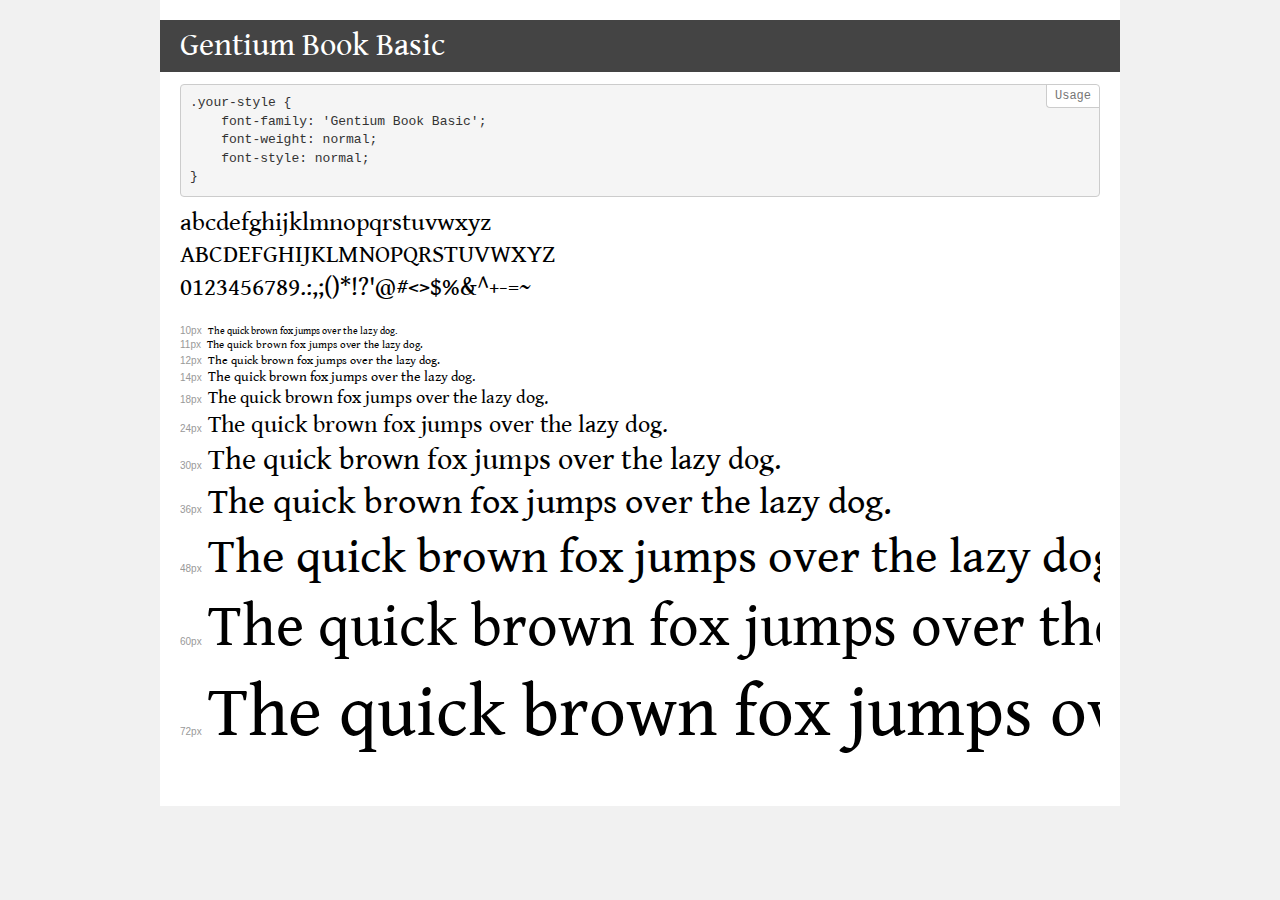
<file: fonts/demo.html>
<!DOCTYPE html>
<html>
<head>
    <meta charset="utf-8">
    <meta http-equiv="X-UA-Compatible" content="IE=edge">
    <meta name="viewport" content="width=device-width, initial-scale=1">
    <meta name="robots" content="noindex, noarchive">
    <meta name="format-detection" content="telephone=no">
    <title>Transfonter demo</title>
    <link href="stylesheet.css" rel="stylesheet">
    <style>
        /*
        http://meyerweb.com/eric/tools/css/reset/
        v2.0 | 20110126
        License: none (public domain)
        */
        html, body, div, span, applet, object, iframe,
        h1, h2, h3, h4, h5, h6, p, blockquote, pre,
        a, abbr, acronym, address, big, cite, code,
        del, dfn, em, img, ins, kbd, q, s, samp,
        small, strike, strong, sub, sup, tt, var,
        b, u, i, center,
        dl, dt, dd, ol, ul, li,
        fieldset, form, label, legend,
        table, caption, tbody, tfoot, thead, tr, th, td,
        article, aside, canvas, details, embed,
        figure, figcaption, footer, header, hgroup,
        menu, nav, output, ruby, section, summary,
        time, mark, audio, video {
            margin: 0;
            padding: 0;
            border: 0;
            font-size: 100%;
            font: inherit;
            vertical-align: baseline;
        }
        /* HTML5 display-role reset for older browsers */
        article, aside, details, figcaption, figure,
        footer, header, hgroup, menu, nav, section {
            display: block;
        }
        body {
            line-height: 1;
        }
        ol, ul {
            list-style: none;
        }
        blockquote, q {
            quotes: none;
        }
        blockquote:before, blockquote:after,
        q:before, q:after {
            content: '';
            content: none;
        }
        table {
            border-collapse: collapse;
            border-spacing: 0;
        }
        /* common styles */
        body {
            background: #f1f1f1;
            color: #000;
        }
        .page {
            background: #fff;
            width: 920px;
            margin: 0 auto;
            padding: 20px 20px 0 20px;
            overflow: hidden;
        }
        .font-container {
            overflow-x: auto;
            overflow-y: hidden;
            margin-bottom: 40px;
            line-height: 1.3;
            white-space: nowrap;
            padding-bottom: 5px;
        }
        h1 {
            position: relative;
            background: #444;
            font-size: 32px;
            color: #fff;
            padding: 10px 20px;
            margin: 0 -20px 12px -20px;
        }
        .letters {
            font-size: 25px;
            margin-bottom: 20px;
        }
        .s10:before {
            content: '10px';
        }
        .s11:before {
            content: '11px';
        }
        .s12:before {
            content: '12px';
        }
        .s14:before {
            content: '14px';
        }
        .s18:before {
            content: '18px';
        }
        .s24:before {
            content: '24px';
        }
        .s30:before {
            content: '30px';
        }
        .s36:before {
            content: '36px';
        }
        .s48:before {
            content: '48px';
        }
        .s60:before {
            content: '60px';
        }
        .s72:before {
            content: '72px';
        }
        .s10:before, .s11:before, .s12:before, .s14:before,
        .s18:before, .s24:before, .s30:before, .s36:before,
        .s48:before, .s60:before, .s72:before {
            font-family: Arial, sans-serif;
            font-size: 10px;
            font-weight: normal;
            font-style: normal;
            color: #999;
            padding-right: 6px;
        }
        pre {
            display: block;
            position: relative;
            padding: 9px;
            margin: 0 0 10px;
            font-family: Monaco, Menlo, Consolas, "Courier New", monospace !important;
            font-size: 13px;
            line-height: 1.428571429;
            color: #333;
            font-weight: normal !important;
            font-style: normal !important;
            background-color: #f5f5f5;
            border: 1px solid #ccc;
            overflow-x: auto;
            border-radius: 4px;
        }
        pre:after {
            display: block;
            position: absolute;
            right: 0;
            top: 0;
            content: 'Usage';
            line-height: 1;
            padding: 5px 8px;
            font-size: 12px;
            color: #767676;
            background-color: #fff;
            border: 1px solid #ccc;
            border-right: none;
            border-top: none;
            border-radius: 0 4px 0 4px;
            z-index: 10;
        }
        /* responsive */
        @media (max-width: 959px) {
            .page {
                width: auto;
                margin: 0;
            }
        }
    </style>
</head>
<body>
<div class="page">
    <div class="demo" style="font-family: 'Gentium Book Basic'; font-weight: normal; font-style: normal;">
        <h1>Gentium Book Basic</h1>
        <pre>.your-style {
    font-family: 'Gentium Book Basic';
    font-weight: normal;
    font-style: normal;
}</pre>
        <div class="font-container">
            <p class="letters">
                abcdefghijklmnopqrstuvwxyz<br>
ABCDEFGHIJKLMNOPQRSTUVWXYZ<br>
                0123456789.:,;()*!?'@#<>$%&^+-=~
            </p>
            <p class="s10" style="font-size: 10px;">The quick brown fox jumps over the lazy dog.</p>
            <p class="s11" style="font-size: 11px;">The quick brown fox jumps over the lazy dog.</p>
            <p class="s12" style="font-size: 12px;">The quick brown fox jumps over the lazy dog.</p>
            <p class="s14" style="font-size: 14px;">The quick brown fox jumps over the lazy dog.</p>
            <p class="s18" style="font-size: 18px;">The quick brown fox jumps over the lazy dog.</p>
            <p class="s24" style="font-size: 24px;">The quick brown fox jumps over the lazy dog.</p>
            <p class="s30" style="font-size: 30px;">The quick brown fox jumps over the lazy dog.</p>
            <p class="s36" style="font-size: 36px;">The quick brown fox jumps over the lazy dog.</p>
            <p class="s48" style="font-size: 48px;">The quick brown fox jumps over the lazy dog.</p>
            <p class="s60" style="font-size: 60px;">The quick brown fox jumps over the lazy dog.</p>
            <p class="s72" style="font-size: 72px;">The quick brown fox jumps over the lazy dog.</p>
        </div>
    </div>
</div>
</body>
</html>
</file>
<file: fonts/stylesheet.css>
@font-face {
    font-family: 'Gentium Book Basic';
    src: url('GentiumBookBasic.eot');
    src: url('GentiumBookBasic.eot?#iefix') format('embedded-opentype'),
        url('GentiumBookBasic.woff2') format('woff2'),
        url('GentiumBookBasic.woff') format('woff'),
        url('GentiumBookBasic.ttf') format('truetype'),
        url('GentiumBookBasic.svg#GentiumBookBasic') format('svg');
    font-weight: normal;
    font-style: normal;
}
</file>
